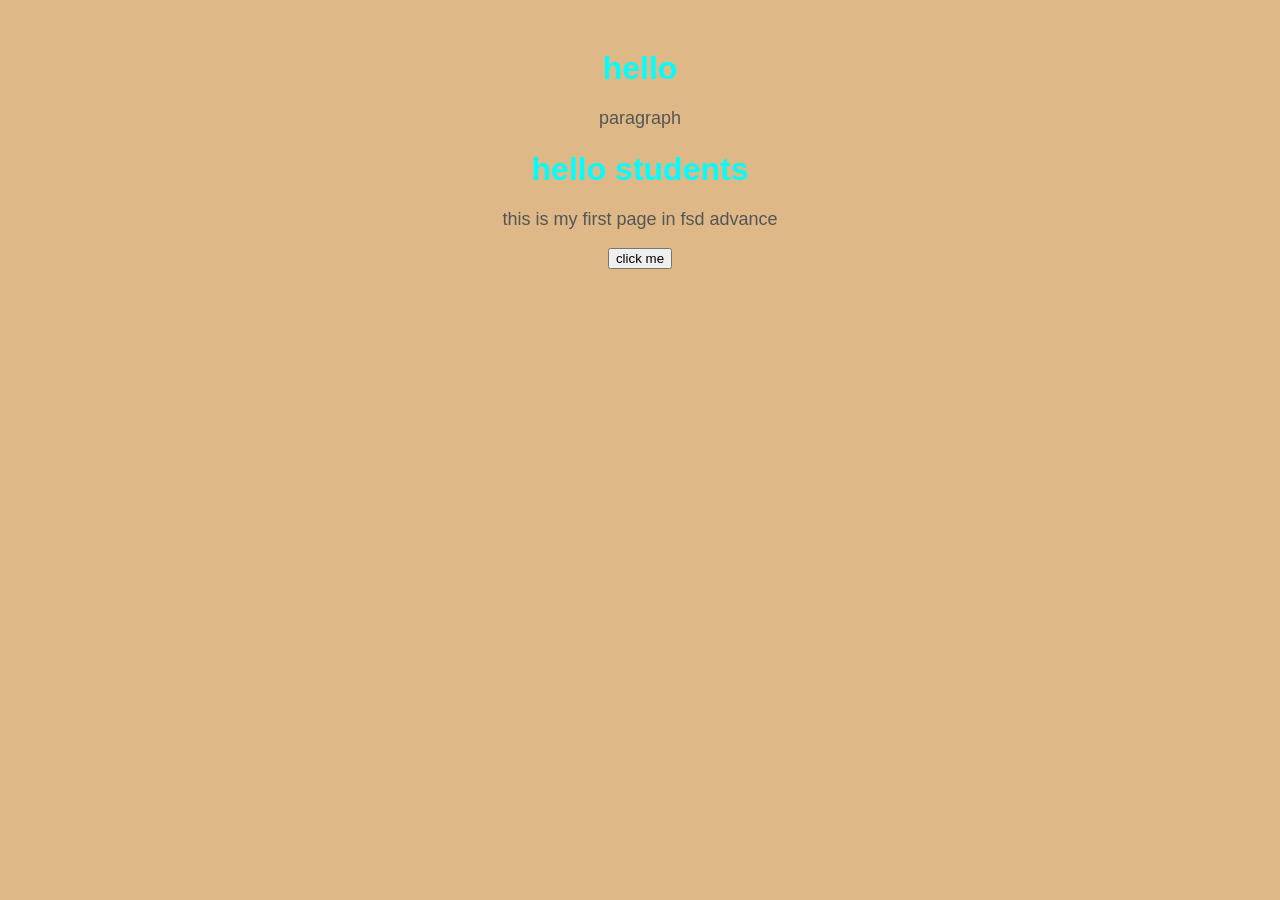
<file: SEM3 WEB DEV/index.html>
<!doctype html>
<html lang="en">
  <head>
    <meta charset="UTF-8" />
    <meta name="viewport" content="width=device-width, initial-scale=1.0" />
    <title>Document</title>
    <link rel="stylesheet" href="index.css" />
  </head>
  <body>
    <h1>hello</h1>
    <p>paragraph</p>
    <script src="script.js"></script>
    <div class="container mt-5 text-center">
        <h1 class="text-primary">hello students</h1>
        <p class="text-muted">this is my first page in fsd advance</p>
        <button class="btn btn-success">click me</button>
    </div>
  </body>
</html>
</file>
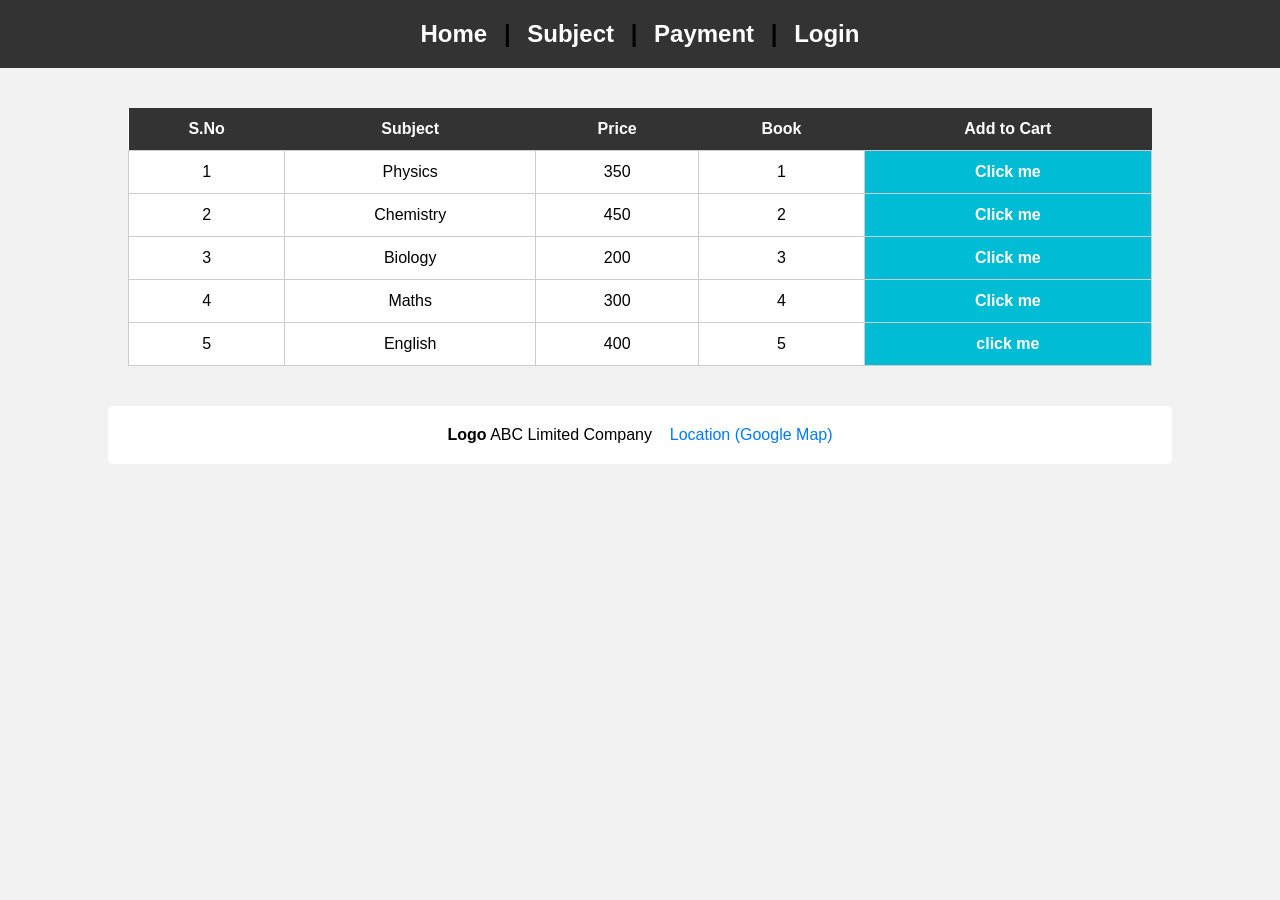
<file: SEM3 WEB DEV/complexform.html>
<!doctype html>
<html>
  <head>
    <title>ABC Limited Company</title>

    <style>
      body {
        font-family: Arial, sans-serif;
        margin: 0;
        background-color: #f2f2f2;
      }

      h2 {
        background-color: #333;
        padding: 20px;
        margin: 0;
        text-align: center;
      }

      h2 a {
        color: white;
        text-decoration: none;
        margin: 0 10px;
      }

      h2 a:hover {
        color: #00bcd4;
      }

      table {
        width: 80%;
        margin: 40px auto;
        border-collapse: collapse;
        background-color: white;
      }

      th {
        background-color: #333;
        color: white;
        padding: 12px;
      }

      td {
        padding: 12px;
        text-align: center;
        border: 1px solid #ccc;
      }

      tr:hover {
        background-color: #f1f1f1;
      }

      td:last-child {
        background-color: #00bcd4;
        color: white;
        font-weight: bold;
        cursor: pointer;
      }

      p {
        width: 80%;
        margin: 20px auto;
        padding: 20px;
        background-color: white;
        text-align: center;
        border-radius: 5px;
      }

      p a {
        color: #007bff;
        text-decoration: none;
      }

      p a:hover {
        text-decoration: underline;
      }
    </style>
  </head>

  <body>
    <h2>
      <a href="#">Home</a> | <a href="#">Subject</a> | <a href="#">Payment</a> |
      <a href="#">Login</a>
    </h2>

    <table>
      <tr>
        <th>S.No</th>
        <th>Subject</th>
        <th>Price</th>
        <th>Book</th>
        <th>Add to Cart</th>
      </tr>

      <tr>
        <td>1</td>
        <td>Physics</td>
        <td>350</td>
        <td>1</td>
        <td>Click me</td>
      </tr>

      <tr>
        <td>2</td>
        <td>Chemistry</td>
        <td>450</td>
        <td>2</td>
        <td>Click me</td>
      </tr>

      <tr>
        <td>3</td>
        <td>Biology</td>
        <td>200</td>
        <td>3</td>
        <td>Click me</td>
      </tr>

      <tr>
        <td>4</td>
        <td>Maths</td>
        <td>300</td>
        <td>4</td>
        <td>Click me</td>
      </tr>

      <tr>
        <td>5</td>
        <td>English</td>
        <td>400</td>
        <td>5</td>
        <td>
          <ahref="">click me</ahref=>
        </td>
      </tr>
    </table>

    <p>
      <b>Logo</b> ABC Limited Company &nbsp;&nbsp;
      <a href="https://maps.google.com" target="_blank">
        Location (Google Map)
      </a>
    </p>
  </body>
</html>
</file>
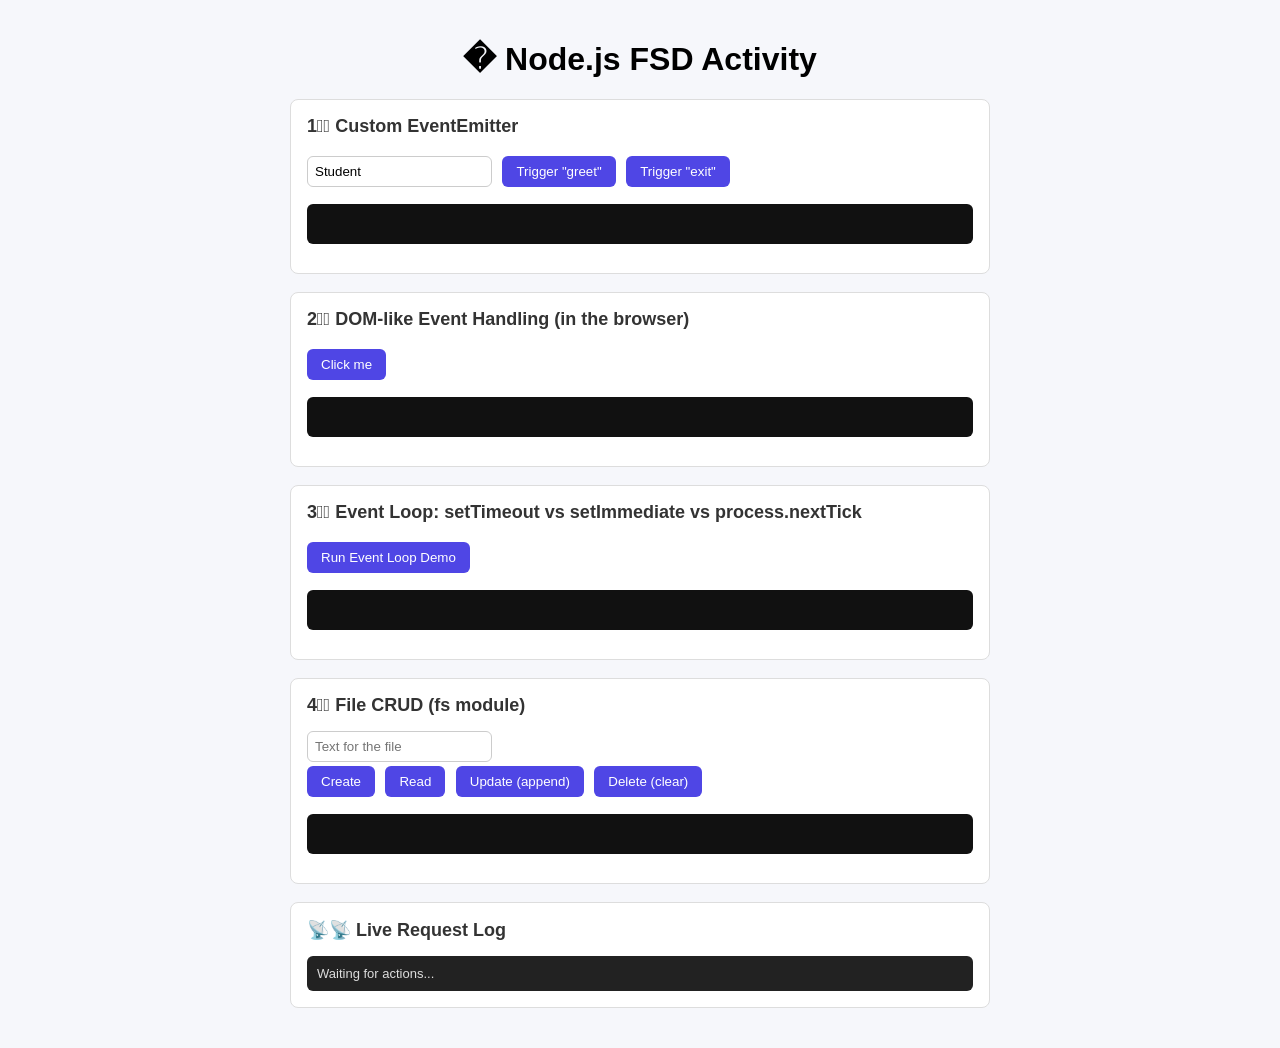
<file: SEM3 WEB DEV/Index1.html>
<!DOCTYPE html> 
<html lang="en"> 
<head> 
<meta charset="UTF-8"> 
<title>Node.js FSD Activity</title> 
<style> 
  body { font-family: Arial, sans-serif; max-width: 700px; margin: 40px auto; padding: 0 20px; 
background: #f6f7fb; } 
  h1 { text-align: center; } 
  section { background: #fff; border: 1px solid #ddd; border-radius: 8px; padding: 16px; margin-bottom: 
18px; } 
  h2 { margin-top: 0; font-size: 18px; color: #333; } 
  button { margin: 4px 6px 4px 0; padding: 8px 14px; border: none; border-radius: 6px; background: 
#4f46e5; color: #fff; cursor: pointer; } 
  button:hover { background: #4338ca; } 
  input { padding: 7px; border: 1px solid #ccc; border-radius: 6px; margin-right: 6px; } 
  pre { background: #111; color: #7fffa0; padding: 10px; border-radius: 6px; overflow-x: auto; min-height: 
20px; } 
  #log { background: #222; color: #ddd; font-size: 13px; padding: 10px; border-radius: 6px; max-height: 
150px; overflow-y: auto; } 
</style> 
</head> 
<body> 
 
<h1>� Node.js FSD Activity</h1> 
 
<section> 
  <h2>1�⃣ Custom EventEmitter</h2> 
  <input id="nameInput" placeholder="Your name" value="Student"> 
  <button onclick="callGreet()">Trigger "greet"</button> 
  <button onclick="callExit()">Trigger "exit"</button> 
  <pre id="emitterOutput"></pre> 
</section> 
 
<section> 
  <h2>2�⃣ DOM-like Event Handling (in the browser)</h2> 
  <button id="domBtn">Click me</button> 
  <pre id="domOutput"></pre> 
</section> 
 
<section> 
  <h2>3�⃣ Event Loop: setTimeout vs setImmediate vs process.nextTick</h2> 
  <button onclick="runEventLoop()">Run Event Loop Demo</button> 
  <pre id="eventLoopOutput"></pre> 
</section> 
 
<section> 
  <h2>4�⃣ File CRUD (fs module)</h2> 
  <input id="fileText" placeholder="Text for the file"> 
  <br> 
  <button onclick="createFile()">Create</button> 
  <button onclick="readFile()">Read</button> 
  <button onclick="updateFile()">Update (append)</button> 
  <button onclick="deleteFile()">Delete (clear)</button> 
  <pre id="fileOutput"></pre> 
</section> 
 
<section> 
  <h2>📡📡 Live Request Log</h2> 
  <div id="log">Waiting for actions...</div> 
</section> 
 
<script> 
  const logBox = document.getElementById('log'); 
  function log(msg) { 
    const time = new Date().toLocaleTimeString(); 
    logBox.innerHTML = `[${time}] ${msg}<br>` + logBox.innerHTML; 
  } 
 
  async function callGreet() { 
    const name = document.getElementById('nameInput').value || 'Guest'; 
    const res = await fetch(`/greet?name=${encodeURIComponent(name)}`); 
    const data = await res.json(); 
    document.getElementById('emitterOutput').textContent = JSON.stringify(data, null, 2); 
    log(`GET /greet -> status ${res.status}`); 
  } 
 
  async function callExit() { 
    const res = await fetch('/exit'); 
    const data = await res.json(); 
    document.getElementById('emitterOutput').textContent = JSON.stringify(data, null, 2); 
    log(`GET /exit -> status ${res.status}`); 
  } 
 
  const domBtn = document.getElementById('domBtn'); 
  const domOutput = document.getElementById('domOutput'); 
 
  domBtn.addEventListener('click', () => { 
    domOutput.textContent = 'Native "click" event caught by addEventListener!'; 
    const myEvent = new CustomEvent('studentClicked', { detail: { time: Date.now() } }); 
    domBtn.dispatchEvent(myEvent); 
  }); 
 
  domBtn.addEventListener('studentClicked', (e) => { 
    domOutput.textContent += `\nCustom event "studentClicked" fired at ${e.detail.time}`; 
  }); 
 
  async function runEventLoop() { 
    document.getElementById('eventLoopOutput').textContent = 'Running...'; 
    const res = await fetch('/eventloop'); 
    const data = await res.json(); 
    document.getElementById('eventLoopOutput').textContent = data.order.join('\n'); 
    log(`GET /eventloop -> status ${res.status}`); 
  } 
 
  async function createFile() { 
    const text = document.getElementById('fileText').value; 
    const res = await fetch('/create', { 
      method: 'POST', 
      headers: { 'Content-Type': 'application/json' }, 
      body: JSON.stringify({ text }) 
    }); 
    const data = await res.json(); 
    document.getElementById('fileOutput').textContent = JSON.stringify(data, null, 2); 
    log(`POST /create -> status ${res.status}`); 
  } 
 
  async function readFile() { 
    const res = await fetch('/read'); 
    const data = await res.json(); 
    document.getElementById('fileOutput').textContent = JSON.stringify(data, null, 2); 
    log(`GET /read -> status ${res.status}`); 
  } 
 
  async function updateFile() { 
    const text = document.getElementById('fileText').value; 
    const res = await fetch('/update', { 
      method: 'PUT', 
      headers: { 'Content-Type': 'application/json' }, 
      body: JSON.stringify({ text }) 
    }); 
    const data = await res.json(); 
    document.getElementById('fileOutput').textContent = JSON.stringify(data, null, 2); 
    log(`PUT /update -> status ${res.status}`); 
  } 
 
  async function deleteFile() { 
    const res = await fetch('/delete', { method: 'DELETE' }); 
    const data = await res.json(); 
    document.getElementById('fileOutput').textContent = JSON.stringify(data, null, 2); 
    log(`DELETE /delete -> status ${res.status}`); 
  } 
</script> 
 
</body> 
</html>
</file>
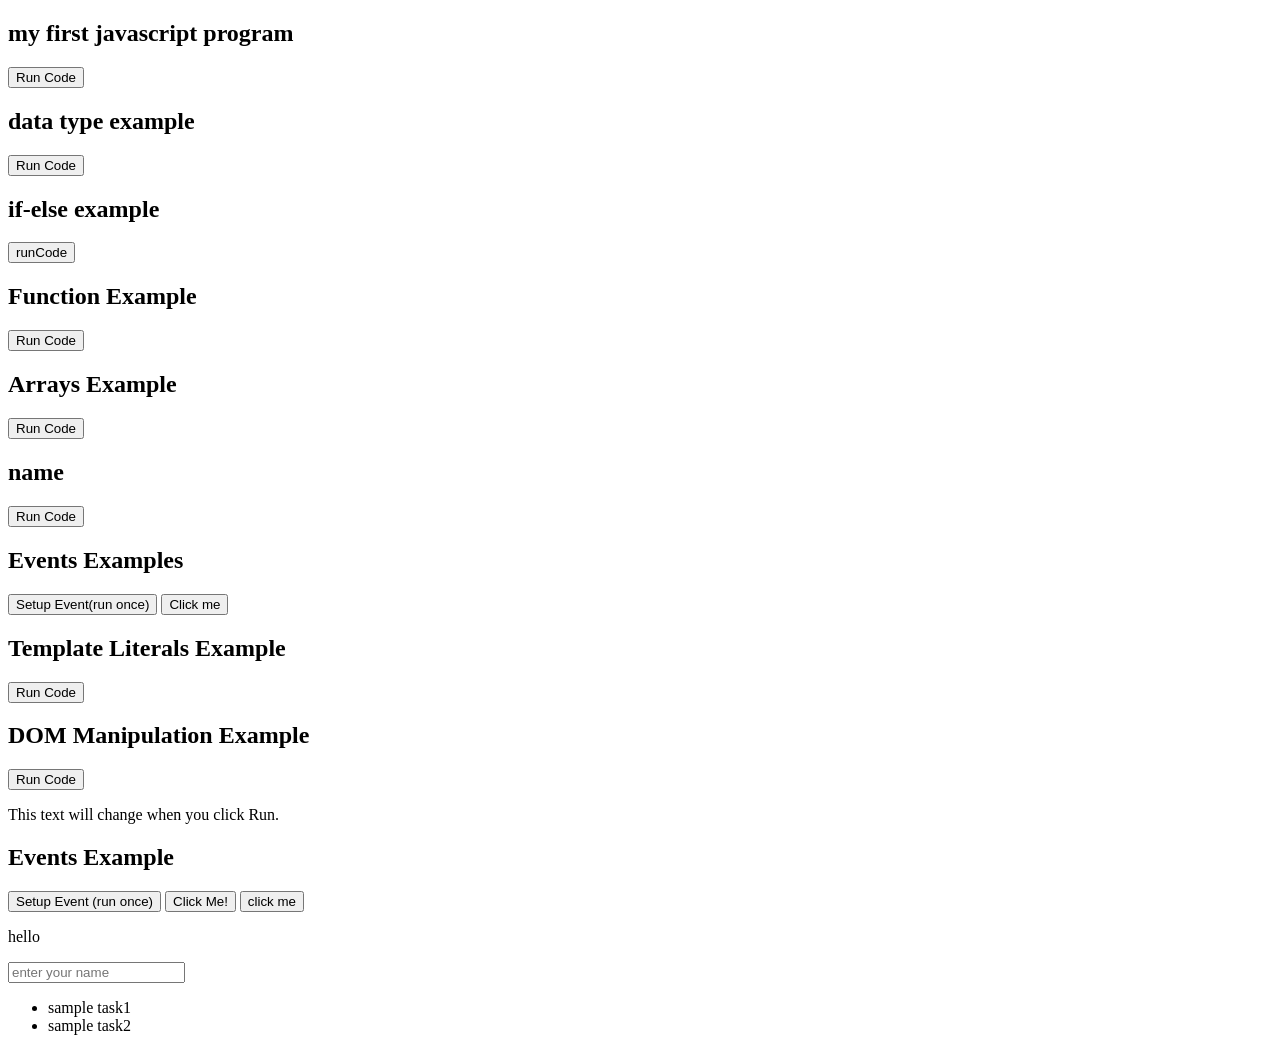
<file: SEM3 WEB DEV/js.html>
<!doctype html>
<html lang="en">
  <head>
    <meta charset="UTF-8" />
    <meta name="viewport" content="width=device-width, initial-scale=1.0" />
    <title>Document</title>
  </head>
  <body>
    <h2>my first javascript program</h2>
    <button onclick="runCode()">Run Code</button>
    <p id="result"></p>
    <script>
      function runCode() {
        let num1 = 10;
        let num2 = 5;
        let sum = num1 + num2;
        document.getElementById("result").innerText = "Sum is:" + sum;
      }
    </script>
    <h2>data type example</h2>
    <button onclick="runCode2()">Run Code</button>
    <p id="result2"></p>
    <script>
      function runCode2() {
        let age = 16;
        let name = "aman";
        let isStudent = true;
        document.getElementById("result2").innerText =
          "age type:" +
          typeof age +
          " " +
          "name type:" +
          typeof name +
          " " +
          "isStudent type:" +
          typeof isStudent;
      }
    </script>
    <h2>if-else example</h2>
    <button onclick="runCode4()">runCode</button>
    <p id="result4"></p>
    <script>
      function runCode4() {
        let marks = 75;
        if (marks >= 90) {
          document.getElementById("result4").innerText = "Grade: A";
        } else if (marks >= 60) {
          document.getElementById("result4").innerText = "Grade: A";
        } else {
          document.getElementById("result4").innerText = "Grade: C";
        }
      }
    </script>
    <h2>Function Example</h2>
    <button onclick="runCode5()">Run Code</button>
    <p id="result5"></p>
    <script>
      function runCode5() {
        let n;
        function addnum(x, y) {
          n = x + y;
        }
        let sum = addnum(5, 7);
        document.getElementById("result5").innerText = "addnum:=" + n;
      }
    </script>
    <h2>Arrays Example</h2>
    <button onclick="runCode6()">Run Code</button>
    <p id="result6"></p>
    <script>
      function runCode6() {
        let students = ["aman", "riya", "karan"];
        let first = students[0];
        let total = students.length;
        students.push("sneha");
        document.getElementById("result6").innerText =
          "first" +
          first +
          " | " +
          "total" +
          total +
          " | " +
          "after add " +
          students;
      }
    </script>
    <h2>name</h2>
    <button onclick="runcode7()">Run Code</button>
    <p id="result7"></p>
    <script>
      function runcode7() {
        //student is object
        let student = {
          name: "aman",
          age: 16,
          marks: 85,
        };
        let studentname = student.name;
        let studentage = student.age;
        student.marks = 90;
        document.getElementById("result7").innerText =
          "name: " +
          studentname +
          " | " +
          "age: " +
          studentage +
          " | " +
          "update marks: " +
          students.marks;
      }
    </script>
    <h2>Events Examples</h2>
    <button onclick="setupEvent()">Setup Event(run once)</button>
    <button id="clickMeBtn">Click me</button>
    <script>
      function setupEvent() {
        document
          .getElementById("clickMeBtn")
          .addEventListener("click", function () {
            alert("you clicke the button!");
          });
      }
    </script>
     <h2>Template Literals Example</h2> 
    <button onclick="runCode8()">Run Code</button>
    <p id="result8"></p>
     <script> 
    function runCode8() { 
 
      let name = "Riya"; 
      let marks = 88; 
 
      // old way: "Name: " + name + ", Marks: " + marks 
      // new way: use backticks ` ` and ${ } to insert variables directly 
      let message = `Name: ${name}, Marks: ${marks}`; 
 
      // showing result on the page 
      document.getElementById("result8").innerText = message; 
    } 
  </script>
 <h2>DOM Manipulation Example</h2> 
 
  <button onclick="runCode9()">Run Code</button> 
 
  <p id="demoText">This text will change when you click Run.</p> 
 
  <script> 
    function runCode9() { 
 
      // document.getElementById finds an element on the page by its id 
      // innerText changes the text shown 
      document.getElementById("demoText").innerText = "Hello! JavaScript changed this text."; 
      // style.color changes the text color 
      document.getElementById("demoText").style.color = "green"; 
    } 
  </script>
 <h2>Events Example</h2> 
  <button onclick="setupEvent()">Setup Event (run once)</button> 
  <button id="clickMeBtn">Click Me!</button> 
  <script> 
    function setupEvent() {  
      document.getElementById("clickMeBtn").addEventListener("click", function() 
      { 
        alert("You clicked the button!"); 
      }); 
    } 
  </script>
  <button id="btn">click me</button>
  <p id="output">hello</p>
  <script>
    document.getElementById("btn").addEventListener("click",()=>{
      document.getElementById("output").textContent="button was clicked!";
    });
  </script>
  <input type="text" id="nameinput" placeholder="enter your name">
  <p id="greet"></p>
  <script>
    const input=document.getElementById("nameinput");
    const greet=document.getElementById("greet");
    input.addEventListener("input", ()=>{
      greet.textContent= `hello,${input,value}!`;
    });
  </script>
  <ul id="tasklist">
    <li>sample task1</li>
    <li>sample task2</li>
  </ul>
  <script>
    document.getElementById("tasklist").addEventListener("click",(e)=>
  {
    if(e.target.tagname==="li"){
      e.target.remove();   
    }
  })
  </script>
  </body>
</html>
</file>
<file: SEM3 WEB DEV/index.css>
h1{
    color: aqua;
}
body{
    font-family: Arial, Helvetica, sans-serif;
    background-color: burlywood;
    text-align: center;
    margin-top: 50px;
}
p{
    color: #555;
    font-size: 18px;
}
</file>
